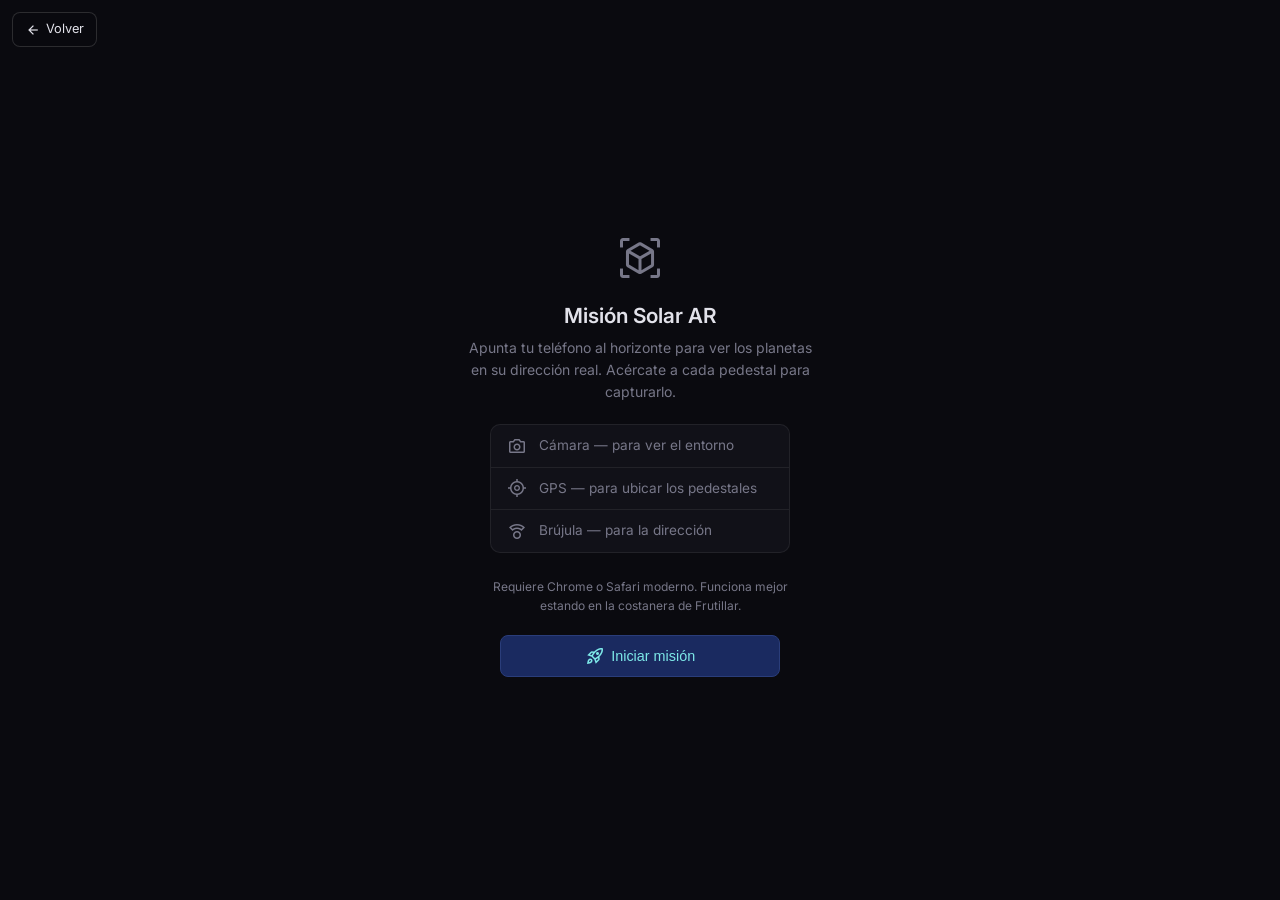
<file: ar.html>
<!DOCTYPE html>
<html lang="es">
<head>
  <meta charset="UTF-8" />
  <meta name="viewport" content="width=device-width, initial-scale=1.0, user-scalable=no" />
  <title>AR · Misión Solar — Paseo Solar Frutillar</title>
  <meta name="mobile-web-app-capable" content="yes" />
  <meta name="apple-mobile-web-app-capable" content="yes" />
  <link rel="stylesheet" href="css/styles.css" />
</head>
<body class="ar-body">

  <a id="ar-back-btn" class="ar-chip-btn" href="index.html">
    <span class="material-symbols-outlined" style="font-size:16px">arrow_back</span>
    Volver
  </a>

  <div id="game-counter">
    <span>🌟</span>
    <span class="gc-num">0</span>
    <span class="gc-sep">/</span>
    <span id="gc-total">9</span>
  </div>

  <!-- Bienvenida / permisos -->
  <div id="ar-welcome" class="ar-permiso-screen">
    <div class="ar-permiso-icon">
      <span class="material-symbols-outlined" style="font-size:48px">view_in_ar</span>
    </div>
    <h2>Misión Solar AR</h2>
    <p>Apunta tu teléfono al horizonte para ver los planetas en su dirección real. Acércate a cada pedestal para capturarlo.</p>

    <ul class="permiso-lista">
      <li><span class="material-symbols-outlined">photo_camera</span> Cámara — para ver el entorno</li>
      <li><span class="material-symbols-outlined">my_location</span> GPS — para ubicar los pedestales</li>
      <li><span class="material-symbols-outlined">compass_calibration</span> Brújula — para la dirección</li>
    </ul>

    <div id="welcome-progress" class="welcome-progress" style="display:none">
      <div class="welcome-progress-label">Progreso guardado</div>
      <div class="welcome-progress-num"><span id="wp-num">0</span> planetas</div>
    </div>

    <p class="text-dim" style="font-size:0.75rem;max-width:300px;margin:0 auto 1.25rem">
      Requiere Chrome o Safari moderno. Funciona mejor estando en la costanera de Frutillar.
    </p>

    <button id="btn-iniciar-ar" class="btn btn-ar" style="width:100%;max-width:280px;justify-content:center">
      <span class="material-symbols-outlined">rocket_launch</span>
      <span id="btn-iniciar-label">Iniciar misión</span>
    </button>
  </div>

  <!-- Flecha hacia el planeta seleccionado cuando está fuera de vista -->
  <div id="ar-dir-arrow" onclick="arSelectPlanet(window._currentId)">
    <span id="ar-dir-icon">▲</span>
    <span id="ar-dir-name"></span>
    <span id="ar-dir-dist"></span>
  </div>

  <!-- Escena (video + pines, inyectados por ar.js) -->
  <div id="ar-scene-wrapper"></div>

  <div id="ar-loading">
    <div class="spinner" style="width:28px;height:28px;margin:0 auto"></div>
    <p>Cargando escena AR…</p>
  </div>

  <!-- Botón de captura (aparece al estar cerca de un pedestal) -->
  <div id="game-capture-btn">
    <span class="gcb-icon">⚡</span>
    <div class="gcb-text">
      <span class="gcb-label">Capturar planeta</span>
      <span class="gcb-dist"></span>
    </div>
  </div>

  <!-- HUD -->
  <div id="ar-hud">
    <div class="hud-inner">
      <div class="hud-row-1">
        <div id="hud-dot"></div>
        <div id="hud-name"></div>
      </div>
      <div id="hud-sub"></div>
      <div id="ar-gps-status"></div>
      <div class="hud-row-2">
        <a id="hud-btn-prev" href="#" class="hud-btn-nav" style="display:none" onclick="event.preventDefault();arSelectPlanet(getPlanetaAnterior(window._currentId).id)">
          <span class="material-symbols-outlined" style="font-size:16px">arrow_back</span>
          <span id="hud-prev-label">Anterior</span>
        </a>
        <a id="hud-btn-info" href="#" class="hud-btn-info">
          <span class="material-symbols-outlined" style="font-size:16px">info</span>
          Detalles
        </a>
        <a id="hud-btn-next" href="#" class="hud-btn-nav" style="display:none" onclick="event.preventDefault();arSelectPlanet(getPlanetaSiguiente(window._currentId).id)">
          <span id="hud-next-label">Siguiente</span>
          <span class="material-symbols-outlined" style="font-size:16px">arrow_forward</span>
        </a>
      </div>
    </div>
  </div>

  <script src="js/planets-data.js"></script>
  <script src="js/ar.js"></script>
</body>
</html>
</file>
<file: css/styles.css>
/* =========================================================
   Paseo Solar Frutillar — Estilos
   Material Design · Minimalista · Mobile-first
   ========================================================= */

@import url('https://fonts.googleapis.com/css2?family=Inter:wght@400;500;600;700&family=Material+Symbols+Outlined:opsz,wght,FILL,GRAD@24,300,0,0&display=swap');

:root {
  --bg:        #0a0a0f;
  --surface:   #111118;
  --surface-2: #18181f;
  --border:    rgba(255,255,255,0.07);
  --border-hi: rgba(255,255,255,0.14);
  --text:      #e2e2ea;
  --text-2:    #777788;
  --accent:    #fdb813;
  --radius:    10px;
  --font:      'Inter', system-ui, sans-serif;
  --transition: 150ms ease;
}

/* Reset */
*, *::before, *::after { box-sizing: border-box; margin: 0; padding: 0; }
html { font-size: 16px; scroll-behavior: smooth; -webkit-text-size-adjust: 100%; }

body {
  background: var(--bg);
  color: var(--text);
  font-family: var(--font);
  line-height: 1.6;
  min-height: 100vh;
}

/* Material Symbols */
.material-symbols-outlined {
  font-family: 'Material Symbols Outlined';
  font-weight: normal;
  font-style: normal;
  font-size: 20px;
  line-height: 1;
  letter-spacing: normal;
  text-transform: none;
  display: inline-block;
  white-space: nowrap;
  word-wrap: normal;
  direction: ltr;
  -webkit-font-feature-settings: 'liga';
  -webkit-font-smoothing: antialiased;
  vertical-align: middle;
  user-select: none;
}

/* Typography */
h1, h2, h3 { line-height: 1.25; font-weight: 600; }
h1 { font-size: clamp(1.6rem, 4vw, 2.4rem); }
h2 { font-size: clamp(1.2rem, 3vw, 1.7rem); }
h3 { font-size: 1.05rem; }
p  { margin-bottom: 1rem; }
a  { color: var(--accent); text-decoration: none; transition: opacity var(--transition); }
a:hover { opacity: 0.8; }
code { font-family: 'SF Mono', 'Fira Code', monospace; font-size: 0.875em; background: var(--surface-2); padding: 0.1em 0.4em; border-radius: 4px; }

/* Layout */
.container {
  width: 100%;
  max-width: 1080px;
  margin: 0 auto;
  padding: 0 1rem;
}

/* =========================================================
   Header
   ========================================================= */
.site-header {
  background: rgba(10,10,15,0.9);
  backdrop-filter: blur(16px);
  border-bottom: 1px solid var(--border);
  padding: 0.875rem 0;
  position: sticky;
  top: 0;
  z-index: 1000;
}
.site-header .container {
  display: flex;
  align-items: center;
  justify-content: space-between;
  gap: 1rem;
}
.site-logo {
  display: flex;
  align-items: center;
  gap: 0.625rem;
  text-decoration: none;
  color: var(--text);
}
.sol-icon {
  width: 34px;
  height: 34px;
  flex-shrink: 0;
}
.sol-icon img {
  width: 100%;
  height: 100%;
  object-fit: contain;
  display: block;
  filter: drop-shadow(0 0 6px rgba(253,184,19,0.9));
}
.site-logo-text strong { font-size: 0.95rem; display: block; color: var(--text); }
.site-logo-text span  { font-size: 0.72rem; color: var(--text-2); }

.site-nav { display: flex; gap: 0.25rem; }
.nav-link {
  color: var(--text-2);
  font-size: 0.85rem;
  padding: 0.375rem 0.625rem;
  border-radius: 6px;
  display: flex;
  align-items: center;
  gap: 0.3rem;
  transition: background var(--transition), color var(--transition);
}
.nav-link:hover { background: var(--surface-2); color: var(--text); opacity: 1; }

/* =========================================================
   Hero
   ========================================================= */
.hero {
  padding: 3rem 0 2rem;
  text-align: center;
}
.hero h1 { margin-bottom: 0.75rem; }
.hero p  { color: var(--text-2); max-width: 560px; margin: 0 auto 1.5rem; font-size: 1rem; }

.chip {
  display: inline-flex;
  align-items: center;
  gap: 0.4rem;
  background: var(--surface);
  border: 1px solid var(--border-hi);
  color: var(--text-2);
  padding: 0.3rem 0.75rem;
  border-radius: 20px;
  font-size: 0.8rem;
  margin-bottom: 1.5rem;
}

/* =========================================================
   Buttons
   ========================================================= */
.btn {
  display: inline-flex;
  align-items: center;
  gap: 0.4rem;
  padding: 0.625rem 1.25rem;
  border-radius: 8px;
  font-size: 0.9rem;
  font-weight: 500;
  border: none;
  cursor: pointer;
  transition: background var(--transition), transform var(--transition);
  text-decoration: none;
}
.btn:hover { transform: translateY(-1px); opacity: 1; }
.btn-primary  { background: var(--accent); color: #000; }
.btn-primary:hover { background: #ffc93a; }
.btn-secondary {
  background: var(--surface-2);
  color: var(--text);
  border: 1px solid var(--border-hi);
}
.btn-secondary:hover { background: var(--surface); }
.btn-ar {
  background: #1a2a60;
  color: #7de8e8;
  border: 1px solid #2a3d7a;
}
.btn-ar:hover { background: #1f3270; }
.btn-sm { padding: 0.4rem 0.875rem; font-size: 0.8rem; }
.btn-nav { font-size: 0.82rem; padding: 0.35rem 0.75rem; gap: 0.3rem; }
.btn-nav .material-symbols-outlined { font-size: 16px; }

/* =========================================================
   Map
   ========================================================= */
#mapa-container {
  border-radius: var(--radius);
  overflow: hidden;
  border: 1px solid var(--border);
  margin-bottom: 3rem;
  position: relative;
  isolation: isolate; /* contiene z-indexes internos de Leaflet */
}
#mapa { height: 420px; width: 100%; background: #0a0a1a; }
@media (min-width: 768px) { #mapa { height: 500px; } }

.leaflet-container { background: #0a0a1a !important; }
/* Tiles OSM en modo oscuro */
.leaflet-tile-pane { filter: invert(1) hue-rotate(180deg) brightness(0.75) contrast(0.95) saturate(0.35); }
.planet-label-tooltip {
  background: transparent !important;
  border: none !important;
  box-shadow: none !important;
  padding: 0 !important;
}
.planet-label-tooltip::before { display: none !important; }
.leaflet-popup-content-wrapper {
  background: var(--surface) !important;
  color: var(--text) !important;
  border: 1px solid var(--border-hi) !important;
  border-radius: var(--radius) !important;
  box-shadow: 0 8px 32px rgba(0,0,0,0.5) !important;
}
.leaflet-popup-tip-container { display: none !important; }
.leaflet-popup-close-button { color: var(--text-2) !important; top: 8px !important; right: 8px !important; }

/* =========================================================
   Planet grid
   ========================================================= */
.section-title {
  font-size: 0.72rem;
  font-weight: 600;
  letter-spacing: 0.08em;
  text-transform: uppercase;
  color: var(--text-2);
  margin-bottom: 1rem;
  display: flex;
  align-items: center;
  gap: 0.5rem;
}

.planetas-grid {
  display: grid;
  grid-template-columns: repeat(auto-fill, minmax(270px, 1fr));
  gap: 1px;
  background: var(--border);
  border-radius: var(--radius);
  overflow: hidden;
  margin-bottom: 3rem;
  border: 1px solid var(--border);
}

.planeta-card {
  background: var(--surface);
  padding: 1rem 1.125rem;
  display: flex;
  align-items: center;
  gap: 0.875rem;
  text-decoration: none;
  color: var(--text);
  transition: background var(--transition);
}
.planeta-card:hover { background: var(--surface-2); color: var(--text); opacity: 1; }

.planeta-card-nombre { font-size: 0.95rem; font-weight: 600; margin-bottom: 0.15rem; }
.planeta-card-tipo   { font-size: 0.72rem; color: var(--text-2); text-transform: uppercase; letter-spacing: 0.05em; margin-bottom: 0.3rem; }
.planeta-card-stats  { font-size: 0.78rem; color: var(--text-2); display: flex; flex-direction: column; gap: 0.1rem; }
.planeta-card-flecha { font-size: 1rem; color: var(--text-2); margin-left: auto; flex-shrink: 0; }

/* Scale summary */
.escala-info {
  background: var(--surface);
  border: 1px solid var(--border);
  border-radius: var(--radius);
  padding: 1.5rem;
  margin-bottom: 3rem;
}
.escala-info h2 { font-size: 1.05rem; margin-bottom: 0.375rem; }
.escala-info > p { color: var(--text-2); font-size: 0.875rem; margin-bottom: 1.25rem; }

.escala-grid {
  display: grid;
  grid-template-columns: repeat(auto-fill, minmax(170px, 1fr));
  gap: 1px;
  background: var(--border);
  border-radius: 8px;
  overflow: hidden;
  margin-bottom: 1.25rem;
}
.escala-item {
  background: var(--surface-2);
  padding: 0.75rem 1rem;
  text-align: center;
}
.escala-item-valor { font-size: 1.05rem; font-weight: 700; color: var(--accent); display: block; margin-bottom: 0.2rem; }
.escala-item-label { font-size: 0.72rem; color: var(--text-2); }

.ticker {
  background: var(--surface-2); border-radius: 8px; padding: 1rem; margin-bottom: 1.25rem;
  min-height: 72px; display: flex; flex-direction: column; gap: 0.25rem; justify-content: center;
}
.ticker-cat { font-size: 0.7rem; color: var(--text-2); text-transform: uppercase; letter-spacing: 0.08em; }
.ticker-row { display: flex; align-items: baseline; gap: 0.625rem; flex-wrap: wrap; }
.ticker-val { font-size: 1.5rem; font-weight: 700; color: var(--accent); transition: opacity 0.4s; }
.ticker-lbl { font-size: 0.875rem; color: var(--text-2); transition: opacity 0.4s; }

.dist-ahora-grid { display: grid; grid-template-columns: repeat(auto-fill, minmax(150px, 1fr)); gap: 0.5rem; margin-bottom: 1rem; }
.dist-ahora-item { background: var(--surface-2); border-radius: 8px; padding: 0.625rem 0.75rem; }
.dist-ahora-top  { display: flex; align-items: center; gap: 0.375rem; margin-bottom: 0.25rem; font-size: 0.78rem; font-weight: 600; }
.dist-ahora-dot  { width: 7px; height: 7px; border-radius: 50%; flex-shrink: 0; }
.dist-ahora-val  { font-size: 1rem; font-weight: 700; color: var(--accent); }
.dist-ahora-sub  { font-size: 0.68rem; color: var(--text-2); }
.escala-nota { background: var(--surface-2); border-radius: 8px; padding: 1rem; font-size: 0.85rem; color: var(--text-2); line-height: 1.6; margin: 0; }

/* How to section */
.pasos-grid {
  display: grid;
  grid-template-columns: repeat(auto-fill, minmax(200px, 1fr));
  gap: 1rem;
  margin-bottom: 3rem;
}
.paso-card {
  background: var(--surface);
  border: 1px solid var(--border);
  border-radius: var(--radius);
  padding: 1.125rem;
}
.paso-num {
  font-size: 0.72rem;
  font-weight: 700;
  color: var(--text-2);
  text-transform: uppercase;
  letter-spacing: 0.1em;
  margin-bottom: 0.5rem;
  display: flex;
  align-items: center;
  gap: 0.4rem;
}
.paso-num .material-symbols-outlined { font-size: 18px; color: var(--accent); }
.paso-card h3 { font-size: 0.9rem; margin-bottom: 0.4rem; }
.paso-card p  { font-size: 0.82rem; color: var(--text-2); margin: 0; }

/* =========================================================
   Planet page
   ========================================================= */
.planeta-hero {
  padding: 1.5rem 0 2rem;
}
.planeta-hero-inner {
  display: flex;
  flex-direction: column;
  gap: 1.5rem;
}
@media (min-width: 640px) {
  .planeta-hero-inner { flex-direction: row; align-items: flex-start; gap: 2rem; }
}

.planeta-visual {
  flex-shrink: 0;
  display: flex;
  flex-direction: column;
  align-items: center;
  gap: 0.5rem;
}
.planeta-esfera-hero {
  animation: float 6s ease-in-out infinite;
  flex-shrink: 0;
}
.planeta-img {
  display: block;
  width: 100%;
  height: 100%;
  object-fit: contain;
  opacity: 0;
  transition: opacity 0.5s;
}
@keyframes float {
  0%,100% { transform: translateY(0); }
  50%      { transform: translateY(-10px); }
}

.planeta-hero-info { flex: 1; }
.planeta-nombre {
  font-size: clamp(1.8rem, 5vw, 2.8rem);
  font-weight: 700;
  margin-bottom: 0.25rem;
}
.planeta-simbolo { font-size: 1.2rem; color: var(--text-2); display: block; margin-bottom: 0.5rem; }

.tipo-badge {
  display: inline-flex;
  align-items: center;
  gap: 0.35rem;
  background: var(--surface-2);
  border: 1px solid var(--border-hi);
  padding: 0.25rem 0.625rem;
  border-radius: 20px;
  font-size: 0.75rem;
  color: var(--text-2);
  text-transform: uppercase;
  letter-spacing: 0.05em;
  margin-bottom: 1.25rem;
}

/* Stats */
.stats-grid {
  display: grid;
  grid-template-columns: repeat(2, 1fr);
  gap: 1px;
  background: var(--border);
  border-radius: var(--radius);
  overflow: hidden;
  border: 1px solid var(--border);
  margin-bottom: 1.25rem;
}
@media (min-width: 400px) { .stats-grid { grid-template-columns: repeat(3, 1fr); } }
.stat-card {
  background: var(--surface);
  padding: 0.75rem 0.875rem;
  text-align: center;
}
.stat-valor { display: block; font-size: 0.95rem; font-weight: 700; color: var(--accent); margin-bottom: 0.2rem; }
.stat-label { font-size: 0.68rem; color: var(--text-2); text-transform: uppercase; letter-spacing: 0.04em; }

/* Description */
.planeta-descripcion {
  background: var(--surface);
  border: 1px solid var(--border);
  border-radius: var(--radius);
  padding: 1.25rem;
  margin-bottom: 1rem;
  font-size: 0.925rem;
  line-height: 1.75;
  color: var(--text-2);
}

/* Datos clave / Lunas (shared table style) */
.data-table {
  background: var(--surface);
  border: 1px solid var(--border);
  border-radius: var(--radius);
  overflow: hidden;
  margin-bottom: 1rem;
}
.data-table-header {
  padding: 0.625rem 1rem;
  font-size: 0.72rem;
  font-weight: 600;
  text-transform: uppercase;
  letter-spacing: 0.07em;
  color: var(--text-2);
  background: var(--surface-2);
  border-bottom: 1px solid var(--border);
  display: flex;
  align-items: center;
  gap: 0.4rem;
}
.data-row {
  display: flex;
  justify-content: space-between;
  align-items: center;
  padding: 0.625rem 1rem;
  border-bottom: 1px solid var(--border);
  font-size: 0.875rem;
  gap: 1rem;
}
.data-row:last-child { border-bottom: none; }
.data-row-label { color: var(--text-2); }
.data-row-value { font-weight: 500; text-align: right; }

/* Luna items */
.luna-item {
  padding: 0.875rem 1rem;
  border-bottom: 1px solid var(--border);
}
.luna-item:last-child { border-bottom: none; }
.luna-nombre { font-weight: 600; font-size: 0.9rem; margin-bottom: 0.25rem; }
.luna-stats  { display: flex; gap: 1rem; font-size: 0.78rem; color: var(--text-2); flex-wrap: wrap; margin-bottom: 0.375rem; }
.luna-desc   { font-size: 0.82rem; color: var(--text-2); line-height: 1.5; }

/* AR block */
.ar-block {
  background: var(--surface);
  border: 1px solid var(--border);
  border-radius: var(--radius);
  padding: 1.125rem;
  margin-bottom: 1rem;
  display: flex;
  align-items: center;
  justify-content: space-between;
  gap: 1rem;
  flex-wrap: wrap;
}
.ar-block-text h3 { font-size: 0.9rem; margin-bottom: 0.25rem; }
.ar-block-text p  { font-size: 0.8rem; color: var(--text-2); margin: 0; }
.ar-block-actions { display: flex; gap: 0.5rem; flex-shrink: 0; }

/* Planet nav */
.planeta-nav {
  display: grid;
  grid-template-columns: 1fr 1fr;
  gap: 0.75rem;
  margin-bottom: 2rem;
}
.planeta-nav-btn {
  background: var(--surface);
  border: 1px solid var(--border);
  border-radius: var(--radius);
  padding: 0.875rem 1rem;
  text-decoration: none;
  color: var(--text);
  transition: border-color var(--transition), background var(--transition);
  display: flex;
  flex-direction: column;
  gap: 0.2rem;
}
.planeta-nav-btn:hover { border-color: var(--border-hi); background: var(--surface-2); opacity: 1; color: var(--text); }
.planeta-nav-label  { font-size: 0.68rem; color: var(--text-2); text-transform: uppercase; letter-spacing: 0.07em; display: flex; align-items: center; gap: 0.3rem; }
.planeta-nav-nombre { font-weight: 600; font-size: 0.95rem; }
.planeta-nav-dist   { font-size: 0.75rem; color: var(--text-2); }
.planeta-nav-btn.siguiente { text-align: right; }
.planeta-nav-btn.siguiente .planeta-nav-label { justify-content: flex-end; }

/* =========================================================
   AR page
   ========================================================= */
.ar-permiso-screen {
  position: fixed;
  inset: 0;
  background: var(--bg);
  display: flex;
  flex-direction: column;
  align-items: center;
  justify-content: center;
  text-align: center;
  padding: 2rem 1.5rem;
  z-index: 2000;
}
.ar-permiso-icon { font-size: 2.5rem; margin-bottom: 1rem; color: var(--text-2); }
.ar-permiso-icon .material-symbols-outlined { font-size: 48px; }
.ar-permiso-screen h2 { margin-bottom: 0.5rem; font-size: 1.3rem; }
.ar-permiso-screen > p { color: var(--text-2); max-width: 360px; font-size: 0.875rem; margin: 0 auto 1.25rem; }

.permiso-lista {
  list-style: none;
  text-align: left;
  max-width: 300px;
  width: 100%;
  margin: 0 auto 1.5rem;
  background: var(--surface);
  border: 1px solid var(--border);
  border-radius: var(--radius);
  overflow: hidden;
}
.permiso-lista li {
  display: flex;
  align-items: center;
  gap: 0.75rem;
  padding: 0.625rem 1rem;
  font-size: 0.85rem;
  color: var(--text-2);
  border-bottom: 1px solid var(--border);
}
.permiso-lista li:last-child { border-bottom: none; }
.permiso-lista .material-symbols-outlined { font-size: 20px; color: var(--text-2); flex-shrink: 0; }

/* =========================================================
   Utilities
   ========================================================= */
.text-dim    { color: var(--text-2); }
.hidden      { display: none !important; }
.divider     { border: none; border-top: 1px solid var(--border); margin: 2rem 0; }

.spinner {
  width: 20px; height: 20px;
  border: 2px solid var(--border-hi);
  border-top-color: var(--accent);
  border-radius: 50%;
  animation: spin 0.7s linear infinite;
  flex-shrink: 0;
}
@keyframes spin { to { transform: rotate(360deg); } }

/* =========================================================
   Footer
   ========================================================= */
.site-footer {
  border-top: 1px solid var(--border);
  padding: 1.75rem 0;
  text-align: center;
  color: var(--text-2);
  font-size: 0.8rem;
}
.site-footer p   { margin-bottom: 0.2rem; }
.site-footer a   { color: var(--text-2); }

/* =========================================================
   Responsive
   ========================================================= */
@media (max-width: 480px) {
  .site-nav .nav-link { display: none; }
  .planetas-grid { grid-template-columns: 1fr; }
  .stats-grid    { grid-template-columns: repeat(2, 1fr); }
}

/* =========================================================
   Misión Solar (progreso en index)
   ========================================================= */
.mision-card {
  background: linear-gradient(135deg, rgba(253,184,19,0.08), rgba(255,107,0,0.04)), var(--surface);
  border: 1px solid rgba(253,184,19,0.25);
  border-radius: var(--radius);
  padding: 1.25rem;
  margin-bottom: 3rem;
  display: flex;
  flex-direction: column;
  gap: 1rem;
}
.mision-top { display: flex; align-items: center; gap: 1rem; flex-wrap: wrap; }
.mision-num { font-size: 2rem; font-weight: 800; color: var(--accent); line-height: 1; }
.mision-num small { font-size: 1rem; color: var(--text-2); font-weight: 500; }
.mision-text { flex: 1; min-width: 200px; }
.mision-text h2 { font-size: 1.05rem; margin-bottom: 0.2rem; }
.mision-text p  { font-size: 0.85rem; color: var(--text-2); margin: 0; }
.mision-bar { height: 6px; border-radius: 3px; background: var(--surface-2); overflow: hidden; }
.mision-fill { height: 100%; background: linear-gradient(90deg, #fdb813, #ff6b00); transition: width 0.6s ease; }
.mision-planetas { display: flex; gap: 0.5rem; flex-wrap: wrap; }
.mision-planeta {
  width: 36px; height: 36px; border-radius: 50%;
  display: flex; align-items: center; justify-content: center;
  background: var(--surface-2); border: 1px solid var(--border);
  position: relative;
}
.mision-planeta img { width: 80%; height: 80%; object-fit: contain; filter: grayscale(1) brightness(0.35); }
.mision-planeta.ok { border-color: var(--pc); box-shadow: 0 0 8px color-mix(in srgb, var(--pc) 50%, transparent); }
.mision-planeta.ok img { filter: none; }
.mision-acciones { display: flex; gap: 0.5rem; flex-wrap: wrap; }
.mision-acciones .btn { flex: 1; justify-content: center; }

/* =========================================================
   AR page — escena
   ========================================================= */
.ar-body { overflow: hidden; background: #000; }

.welcome-progress {
  background: var(--surface); border: 1px solid var(--border); border-radius: var(--radius);
  padding: 0.75rem 1rem; width: 100%; max-width: 300px; margin: 0 auto 1.25rem;
}
.welcome-progress-label { font-size: 0.75rem; color: var(--text-2); margin-bottom: 0.25rem; }
.welcome-progress-num   { font-size: 1.1rem; font-weight: 700; color: var(--accent); }

#ar-scene-wrapper { display: none; position: fixed; inset: 0; z-index: 1; }
#ar-video   { position: fixed; inset: 0; width: 100%; height: 100%; object-fit: cover; z-index: 1; background: #000; }
#ar-overlay { position: fixed; inset: 0; z-index: 2; pointer-events: none; overflow: hidden; }

.ar-chip-btn, #game-counter {
  position: fixed;
  top: calc(env(safe-area-inset-top, 0px) + 12px);
  z-index: 3000;
  background: rgba(10,10,15,0.85);
  border: 1px solid var(--border-hi);
  color: var(--text);
  padding: 0.4rem 0.75rem;
  border-radius: 8px;
  font-size: 0.8rem;
  text-decoration: none;
  backdrop-filter: blur(12px);
  display: flex; align-items: center; gap: 0.3rem;
}
.ar-chip-btn { left: 12px; }
#game-counter {
  right: 12px; display: none; gap: 5px;
  border-color: rgba(253,184,19,0.35); border-radius: 20px;
  font-weight: 700; color: #fff;
}
#game-counter .gc-num { color: var(--accent); font-size: 1rem; }
#game-counter .gc-sep { color: rgba(255,255,255,0.4); }

#ar-loading {
  position: fixed; top: 50%; left: 50%; transform: translate(-50%, -50%);
  z-index: 1500; text-align: center; color: var(--text); pointer-events: none; display: none;
}
#ar-loading p { font-size: 0.875rem; color: var(--text-2); margin: 0.5rem 0 0; }

/* Pin */
.ar-pin {
  position: absolute; pointer-events: auto; cursor: pointer; --pc: #fff;
  display: flex; flex-direction: column; align-items: center;
  will-change: left, top, transform; user-select: none; -webkit-user-select: none;
}
.ar-pin-card {
  display: none; background: rgba(8,8,24,0.92); border: 1px solid var(--pc); border-radius: 10px;
  padding: 0 0 0.6rem; min-width: 170px; max-width: 210px; margin-bottom: 6px;
  backdrop-filter: blur(10px); -webkit-backdrop-filter: blur(10px);
  overflow: hidden; box-shadow: 0 4px 24px rgba(0,0,0,0.55);
}
.ar-pin.ar-selected:not(.ar-at-edge) .ar-pin-card { display: block; }
.ar-pin-card-bar   { height: 4px; background: var(--pc); margin-bottom: 0.5rem; }
.ar-pin-card-name  { font-weight: 700; font-size: 0.9rem; color: var(--pc); padding: 0 0.7rem; margin-bottom: 0.2rem; }
.ar-pin-card-real  { font-size: 0.7rem; color: #dde0f5; padding: 0 0.7rem; margin-bottom: 0.15rem; }
.ar-pin-card-model { font-size: 0.7rem; color: var(--accent); padding: 0 0.7rem; }
.ar-pin-visual { display: flex; flex-direction: column; align-items: center; }
.ar-pin-head {
  width: var(--ps, 48px); height: var(--ps, 48px); border-radius: 50%;
  background: rgba(4,4,16,0.55);
  box-shadow: 0 0 14px var(--pc), 0 0 5px rgba(0,0,0,0.6);
  border: 2px solid var(--pc); overflow: hidden;
  display: flex; align-items: center; justify-content: center; flex-shrink: 0;
  transition: width 0.5s ease, height 0.5s ease, box-shadow 0.5s ease;
}
.ar-pin-head img { width: 90%; height: 90%; object-fit: contain; border-radius: 50%; pointer-events: none; }
.ar-pin.ar-selected .ar-pin-head {
  width: calc(var(--ps, 48px) * 1.3); height: calc(var(--ps, 48px) * 1.3);
  box-shadow: 0 0 28px var(--pc), 0 0 8px rgba(0,0,0,0.6); border-width: 2.5px;
}
.ar-pin-stem     { width: 2px; height: 30px; background: linear-gradient(to bottom, var(--pc), transparent); }
.ar-pin-labels   { display: flex; flex-direction: column; align-items: center; margin-top: 3px; }
.ar-pin-name-lbl { font-size: 0.72rem; font-weight: 700; color: #fff; white-space: nowrap;
                   text-shadow: 0 1px 4px rgba(0,0,0,0.9), 0 0 8px rgba(0,0,0,0.7); }
.ar-pin-dist     { font-size: 0.62rem; color: rgba(180,200,255,0.9); text-shadow: 0 1px 3px rgba(0,0,0,0.9); }

/* Pin en el borde → píldora */
.ar-pin.ar-at-edge .ar-pin-card,
.ar-pin.ar-at-edge .ar-pin-visual,
.ar-pin.ar-at-edge .ar-pin-labels { display: none; }
.ar-edge-pill {
  display: none; align-items: center; gap: 4px;
  background: rgba(8,8,24,0.88); border: 1px solid rgba(255,255,255,0.18); border-radius: 20px;
  padding: 5px 9px 5px 6px; backdrop-filter: blur(8px); -webkit-backdrop-filter: blur(8px); white-space: nowrap;
}
.ar-pin.ar-at-edge .ar-edge-pill { display: flex; }
.ar-pin.ar-selected.ar-at-edge .ar-edge-pill { border-color: var(--pc); background: rgba(8,8,24,0.96); }
.ar-edge-dot     { width: 10px; height: 10px; border-radius: 50%; background: var(--pc); box-shadow: 0 0 6px var(--pc); flex-shrink: 0; }
.ar-edge-chevron { font-size: 9px; color: rgba(255,255,255,0.6); }
.ar-edge-name    { font-size: 0.72rem; font-weight: 600; color: #fff; }
.ar-edge-dist    { font-size: 0.62rem; color: rgba(180,200,255,0.8); margin-left: 2px; }

/* Flecha de dirección */
#ar-dir-arrow {
  position: fixed; z-index: 1600; display: flex; flex-direction: column; align-items: center; gap: 2px;
  transform: translate(-50%, -50%);
  background: rgba(6,6,20,0.88); border: 1.5px solid rgba(255,255,255,0.2); border-radius: 18px;
  padding: 8px 14px 7px; backdrop-filter: blur(12px); cursor: pointer;
  opacity: 0; transition: opacity 0.25s; pointer-events: none;
}
#ar-dir-icon { font-size: 22px; line-height: 1; display: inline-block; transition: transform 0.15s; }
#ar-dir-name { font-size: 12px; font-weight: 700; color: #fff; letter-spacing: 0.02em; }
#ar-dir-dist { font-size: 10px; color: rgba(180,200,255,0.85); }

/* HUD */
#ar-hud { position: fixed; bottom: 0; left: 0; right: 0; z-index: 2000; pointer-events: none; display: none; }
.hud-inner {
  background: linear-gradient(0deg, rgba(10,10,15,0.95) 0%, rgba(10,10,15,0.6) 75%, transparent 100%);
  padding: 1rem 1rem calc(1rem + env(safe-area-inset-bottom, 0px));
  pointer-events: auto;
}
.hud-row-1 { display: flex; align-items: center; gap: 0.625rem; margin-bottom: 0.5rem; }
#hud-dot   { width: 28px; height: 28px; border-radius: 50%; flex-shrink: 0; }
#hud-name  { font-size: 1.15rem; font-weight: 700; }
#hud-sub   { font-size: 0.78rem; color: var(--text-2); margin-bottom: 0.5rem; }
#ar-gps-status { font-size: 0.7rem; color: #ffaa44; margin-bottom: 0.5rem; min-height: 1em; }
.hud-row-2 { display: flex; gap: 0.5rem; }
.hud-row-2 a {
  flex: 1; text-align: center; padding: 0.5rem; border-radius: 8px; font-size: 0.8rem; font-weight: 500;
  text-decoration: none; display: flex; align-items: center; justify-content: center; gap: 0.3rem;
}
.hud-btn-info { background: var(--surface-2); color: var(--text); border: 1px solid var(--border-hi); }
.hud-btn-nav  { background: rgba(253,184,19,0.1); color: var(--accent); border: 1px solid rgba(253,184,19,0.25); }

/* =========================================================
   AR page — misión
   ========================================================= */
.game-catchable .ar-pin-head { animation: game-pulse 1s ease-in-out infinite; border-width: 3px; }
@keyframes game-pulse {
  0%, 100% { box-shadow: 0 0 14px var(--pc), 0 0 5px rgba(0,0,0,0.6); }
  50%      { box-shadow: 0 0 44px var(--pc), 0 0 80px color-mix(in srgb, var(--pc) 50%, transparent), 0 0 5px rgba(0,0,0,0.6); }
}
.game-collected .ar-pin-head { border-color: rgba(255,255,255,0.15) !important; box-shadow: none !important; animation: none !important; }
.game-collected .ar-pin-head img { filter: saturate(0.15) brightness(0.35); }
.game-collected .ar-pin-name-lbl { opacity: 0.35; }
.game-collected .ar-pin-dist     { opacity: 0.25; }
.game-collected .ar-edge-dot     { opacity: 0.3; box-shadow: none; }

.game-check {
  position: absolute; top: -5px; right: -5px; width: 18px; height: 18px; border-radius: 50%;
  background: #00c853; color: #fff; font-size: 10px; font-weight: 700;
  display: flex; align-items: center; justify-content: center;
  box-shadow: 0 0 6px rgba(0,200,83,0.6); z-index: 10; pointer-events: none;
}
.game-burst {
  position: absolute; inset: -20px; border-radius: 50%; border: 3px solid var(--bc, #fff);
  animation: game-burst-out 0.7s ease-out forwards; pointer-events: none; z-index: 999;
}
@keyframes game-burst-out { 0% { transform: scale(0.6); opacity: 1; } 100% { transform: scale(2.2); opacity: 0; } }

#game-capture-btn {
  position: fixed; bottom: calc(env(safe-area-inset-bottom, 0px) + 130px);
  left: 50%; transform: translateX(-50%); z-index: 2500;
  display: none; align-items: center; gap: 0.6rem;
  background: rgba(6,6,20,0.94); border: 2px solid var(--accent); border-radius: 40px;
  padding: 0.7rem 1.5rem 0.7rem 1.1rem; cursor: pointer; backdrop-filter: blur(16px);
  animation: gcb-bounce 0.5s ease-out; box-shadow: 0 4px 32px rgba(0,0,0,0.6); white-space: nowrap;
}
@keyframes gcb-bounce {
  0%   { transform: translateX(-50%) scale(0.8); opacity: 0; }
  80%  { transform: translateX(-50%) scale(1.04); }
  100% { transform: translateX(-50%) scale(1); opacity: 1; }
}
.gcb-icon  { font-size: 1.4rem; }
.gcb-text  { display: flex; flex-direction: column; }
.gcb-label { font-size: 0.9rem; font-weight: 700; color: #fff; }
.gcb-dist  { font-size: 0.7rem; color: rgba(255,255,255,0.55); }

.game-toast {
  position: fixed; top: calc(env(safe-area-inset-top, 0px) + 70px); left: 50%;
  transform: translateX(-50%) translateY(-20px); z-index: 4000;
  background: rgba(6,6,20,0.95); border: 1.5px solid var(--tc, #fdb813); color: var(--tc, #fdb813);
  border-radius: 24px; padding: 0.55rem 1.25rem; font-size: 0.9rem; font-weight: 700; white-space: nowrap;
  opacity: 0; transition: opacity 0.25s, transform 0.25s; pointer-events: none; backdrop-filter: blur(12px);
}
.game-toast.game-toast-in { opacity: 1; transform: translateX(-50%) translateY(0); }

/* Pantalla final */
#game-ending {
  position: fixed; inset: 0; z-index: 9000; overflow-y: auto;
  background: radial-gradient(ellipse at 50% 30%, #0d0d2e 0%, #050510 70%);
  opacity: 0; transition: opacity 0.6s ease;
}
#game-ending.end-visible { opacity: 1; }
.end-stars { position: fixed; inset: 0; pointer-events: none; overflow: hidden; }
.end-star  { position: absolute; border-radius: 50%; background: #fff; animation: end-twinkle 3s ease-in-out infinite; }
@keyframes end-twinkle { 0%, 100% { opacity: 0.7; } 50% { opacity: 0.1; } }
.end-content {
  position: relative; z-index: 1; max-width: 440px; margin: 0 auto;
  padding: calc(env(safe-area-inset-top, 0px) + 2rem) 1.5rem calc(env(safe-area-inset-bottom, 0px) + 3rem);
  display: flex; flex-direction: column; align-items: center; text-align: center; gap: 1rem;
}
.end-solar-anim { position: relative; width: 110px; height: 110px; margin-bottom: 0.5rem; }
.end-sun {
  position: absolute; top: 50%; left: 50%; transform: translate(-50%, -50%); font-size: 2rem;
  animation: end-sun-glow 2s ease-in-out infinite;
}
@keyframes end-sun-glow { 0%, 100% { filter: drop-shadow(0 0 14px #fdb81399); } 50% { filter: drop-shadow(0 0 28px #fdb813cc); } }
.end-orbit {
  position: absolute; top: 50%; left: 50%; border-radius: 50%; border: 1px solid rgba(255,255,255,0.1);
  transform: translate(-50%, -50%); animation: end-orbit-spin linear infinite;
}
.end-o1 { width: 48px;  height: 48px;  animation-duration: 3s; }
.end-o2 { width: 68px;  height: 68px;  animation-duration: 5s; }
.end-o3 { width: 86px;  height: 86px;  animation-duration: 7s; }
.end-o4 { width: 108px; height: 108px; animation-duration: 11s; }
@keyframes end-orbit-spin { to { transform: translate(-50%, -50%) rotate(360deg); } }
.end-orb { position: absolute; top: -5px; left: 50%; transform: translateX(-50%); font-size: 0.65rem; color: var(--oc, #fff); filter: drop-shadow(0 0 4px var(--oc, #fff)); }
.end-badge { font-size: 3.5rem; filter: drop-shadow(0 0 20px rgba(253,184,19,0.6)); animation: end-badge-pop 0.6s 0.4s cubic-bezier(0.34,1.56,0.64,1) both; }
@keyframes end-badge-pop { from { transform: scale(0) rotate(-20deg); } to { transform: scale(1) rotate(0); } }
.end-title {
  font-size: 2rem; font-weight: 800; letter-spacing: -0.03em; margin: 0;
  background: linear-gradient(135deg, #fdb813, #ff6b00); -webkit-background-clip: text; -webkit-text-fill-color: transparent;
}
.end-sub { font-size: 0.95rem; color: var(--text-2); margin: 0; line-height: 1.5; }
.end-sub strong, .end-stat strong, .end-fact strong { color: var(--text); }
.end-award {
  display: flex; align-items: center; gap: 0.75rem; width: 100%; text-align: left;
  background: linear-gradient(135deg, rgba(253,184,19,0.12), rgba(255,107,0,0.08));
  border: 1px solid rgba(253,184,19,0.3); border-radius: 14px; padding: 0.85rem 1.1rem;
}
.end-award-seal   { font-size: 2rem; }
.end-award-title  { font-weight: 700; font-size: 0.95rem; color: var(--accent); }
.end-award-detail { font-size: 0.72rem; color: var(--text-2); margin-top: 0.15rem; }
.end-stat { font-size: 0.82rem; color: var(--text-2); }
.end-planets-detail, .end-fact {
  width: 100%; text-align: left; background: var(--surface); border: 1px solid var(--border);
  border-radius: var(--radius); padding: 0.85rem 1rem; font-size: 0.82rem; color: var(--text-2); line-height: 1.5;
}
.end-planets-detail summary { cursor: pointer; font-weight: 600; user-select: none; list-style: none; }
.end-planets-detail summary::before { content: '▶ '; }
.end-planets-detail[open] summary::before { content: '▼ '; }
.end-planet-list { margin-top: 0.6rem; display: flex; flex-direction: column; gap: 0.4rem; }
.end-planet-item { display: flex; align-items: center; gap: 0.6rem; }
.end-dot  { width: 10px; height: 10px; border-radius: 50%; flex-shrink: 0; }
.end-name { flex: 1; color: var(--text); }
.end-time { font-size: 0.72rem; }
.end-fact { display: flex; align-items: flex-start; gap: 0.6rem; }
.end-fact-icon { font-size: 1.2rem; flex-shrink: 0; margin-top: 0.1rem; }
.end-actions { display: flex; flex-direction: column; gap: 0.6rem; width: 100%; }
</file>
